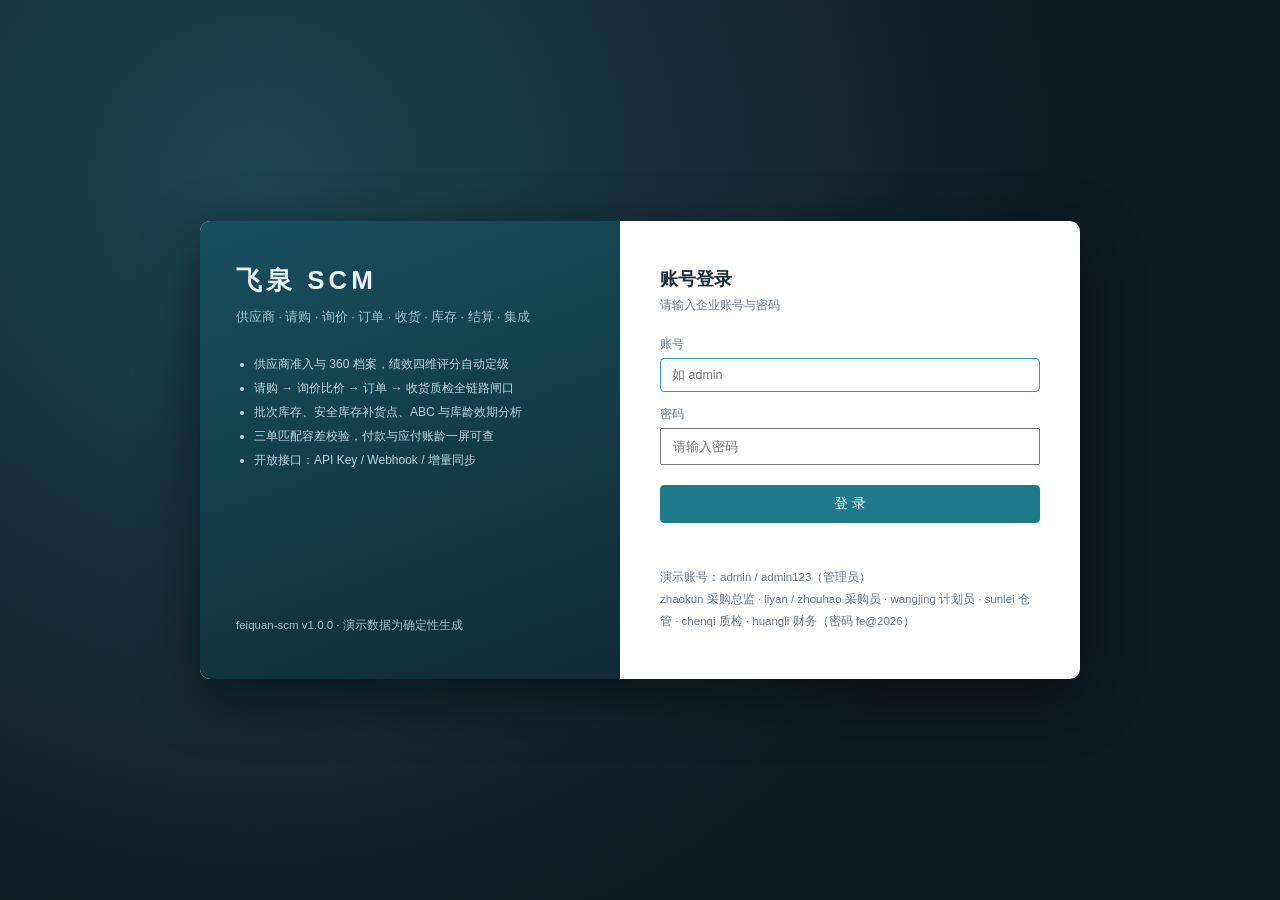
<file: frontend/index.html>
<!DOCTYPE html>
<html lang="zh-CN">
<head>
<meta charset="UTF-8">
<meta name="viewport" content="width=device-width, initial-scale=1">
<title>飞泉 SCM · Feiquan SCM</title>
<link rel="stylesheet" href="style.css">
</head>
<body>
<div class="app">
  <header class="titlebar">
    <div class="brand">
      <div class="logo">泉</div>
      <div>
        <div class="co">飞泉智能装备（苏州）有限公司</div>
        <div class="sys">飞泉 SCM · 供应链协同管理系统</div>
      </div>
    </div>
    <div class="spacer"></div>
    <div class="ver" id="verNo">feiquan-scm-1.0.0</div>
    <span class="opuser link-out" id="btnLogout" title="退出登录" style="cursor:pointer">退出</span>
    <div class="winbtns"><span>—</span><span>□</span><span class="close">×</span></div>
  </header>

  <nav class="menubar" id="menubar"></nav>

  <div class="body">
    <aside class="tree">
      <div class="tree-title"><span style="color:var(--accent2)">■</span> 功能导航</div>
      <div id="tree"></div>
    </aside>

    <section class="workspace">
      <div class="tabstrip" id="tabstrip"></div>
      <div class="page" id="view"></div>
    </section>

    <aside class="side" id="side"></aside>
  </div>

  <footer class="statusbar">
    <span id="statusMsg">就绪</span>
    <span class="spacer"></span>
    <span>账套：<b>FQ-SCM-2026</b></span>
    <span id="pipeLabel">在途采购：—</span>
    <span id="wonLabel">本月到货：—</span>
    <span>期间：<b id="periodLabel">2026-10</b></span>
    <span id="opFoot">操作员：—</span>
  </footer>
</div>

<div class="mask" id="mask"><div class="dialog" id="dialog"></div></div>

<script src="app.js"></script>
<script src="mdm.js"></script>
<script src="buy.js"></script>
<script src="stock.js"></script>
<script src="fin.js"></script>
<script src="intg.js"></script>
</body>
</html>
</file>
<file: frontend/style.css>
:root {
  --bg: #0f1c26;
  --bar: #12262f;
  --bar2: #1a3540;
  --line: #d8dee4;
  --ink: #1f2d38;
  --muted: #6b7a88;
  --accent: #1f7a8c;
  --accent2: #2b9eb3;
  --gold: #c8963e;
  --up: #c0392b;
  --down: #1e8449;
  --warn: #b7791f;
  --bg-soft: #f4f7f9;
}

* { box-sizing: border-box; }

html, body {
  margin: 0;
  padding: 0;
  height: 100%;
  font-family: "Microsoft YaHei", "PingFang SC", "Segoe UI", sans-serif;
  font-size: 13px;
  color: var(--ink);
  background: var(--bg-soft);
}

a { color: var(--accent); text-decoration: none; }
.spacer { flex: 1; }
.mono { font-family: Consolas, "Courier New", monospace; }
.small { font-size: 12px; }
.muted { color: var(--muted); }
.num { text-align: right; font-family: Consolas, monospace; }
.up { color: var(--up); }
.down { color: var(--down); }
.flat { color: var(--muted); }

/* ---------------------------------------------------------------- 应用骨架 */
.app {
  display: flex;
  flex-direction: column;
  height: 100vh;
  min-width: 1180px;
}

.titlebar {
  display: flex;
  align-items: center;
  gap: 12px;
  height: 54px;
  padding: 0 14px;
  background: linear-gradient(180deg, #16323d, #10242c);
  color: #eaf2f5;
  border-bottom: 1px solid #0a171d;
}
.titlebar .brand { display: flex; align-items: center; gap: 10px; }
.titlebar .logo {
  width: 34px; height: 34px; line-height: 34px; text-align: center;
  background: linear-gradient(145deg, var(--accent2), var(--accent));
  border-radius: 8px; font-weight: 700; color: #fff; font-size: 17px;
  box-shadow: 0 2px 8px rgba(0, 0, 0, .35);
}
.titlebar .co { font-size: 13px; font-weight: 600; letter-spacing: .5px; }
.titlebar .sys { font-size: 11px; color: #8fb0bd; margin-top: 2px; }
.titlebar .ver { font-size: 11px; color: #7f9dab; }
.titlebar .opuser { font-size: 12px; color: #cfe0e6; }
.titlebar .winbtns { display: flex; gap: 14px; margin-left: 12px; color: #9ab4bf; font-size: 12px; }
.titlebar .winbtns .close:hover { color: #ff8b7a; }

.menubar {
  display: flex;
  align-items: center;
  gap: 2px;
  height: 36px;
  padding: 0 8px;
  background: var(--bar2);
  border-bottom: 1px solid #0d1e26;
}
.menubar button {
  background: transparent;
  border: 0;
  color: #cfe0e6;
  font-size: 12.5px;
  padding: 6px 13px;
  border-radius: 4px;
  cursor: pointer;
}
.menubar button:hover { background: rgba(255, 255, 255, .1); }
.menubar button.on { background: var(--accent); color: #fff; }

.body { display: flex; flex: 1; min-height: 0; }

.tree {
  width: 186px;
  background: #fff;
  border-right: 1px solid var(--line);
  overflow: auto;
  padding: 8px 0;
}
.tree-title {
  font-size: 11.5px; color: var(--muted); padding: 6px 14px 8px;
  border-bottom: 1px solid #eef1f4; margin-bottom: 6px;
}
.tree .grp { font-size: 12px; color: var(--muted); padding: 8px 14px 4px; }
.tree a {
  display: block; padding: 7px 14px 7px 24px; color: #33434f; font-size: 12.5px;
  border-left: 3px solid transparent;
}
.tree a:hover { background: #f2f7f9; }
.tree a.on { background: #e8f4f7; color: var(--accent); border-left-color: var(--accent); font-weight: 600; }

.workspace { flex: 1; min-width: 0; display: flex; flex-direction: column; }
.tabstrip {
  height: 30px; display: flex; align-items: center; gap: 6px; padding: 0 10px;
  background: #e9eef2; border-bottom: 1px solid var(--line); font-size: 12px; color: var(--muted);
}
.tabstrip .tab {
  background: #fff; border: 1px solid var(--line); border-bottom: 0;
  padding: 4px 12px; border-radius: 4px 4px 0 0; color: var(--ink);
}
.page { flex: 1; overflow: auto; padding: 12px; }

.side {
  width: 262px;
  background: #fff;
  border-left: 1px solid var(--line);
  overflow: auto;
  padding: 10px;
}
.side-block { border: 1px solid #e6ecf0; border-radius: 6px; margin-bottom: 10px; overflow: hidden; }
.side-block .hd {
  background: #f3f7f9; padding: 7px 10px; font-size: 12px; font-weight: 600;
  color: #3b4c58; border-bottom: 1px solid #e6ecf0;
}
.side-block .bd { padding: 9px 10px; }
.side-kv { display: flex; justify-content: space-between; padding: 4px 0; font-size: 12px; }
.side-kv span { color: var(--muted); }

.statusbar {
  height: 26px; display: flex; align-items: center; gap: 18px; padding: 0 12px;
  background: #16323d; color: #b9cdd6; font-size: 11.5px;
}
.statusbar b { color: #eaf2f5; font-weight: 600; }

/* ---------------------------------------------------------------- 通用块 */
.panel {
  background: #fff; border: 1px solid var(--line); border-radius: 6px; margin-bottom: 12px;
  box-shadow: 0 1px 2px rgba(16, 36, 44, .04);
}
.panel-title {
  padding: 9px 12px; font-size: 12.5px; font-weight: 600; color: #2c3e4a;
  border-bottom: 1px solid #edf1f4; display: flex; align-items: center; gap: 8px;
}
.panel-body { padding: 12px; }
.panel-body.flush { padding: 0; }
.panel-actions { margin-left: auto; display: flex; gap: 8px; align-items: center; }

.kpi-grid { display: grid; grid-template-columns: repeat(4, 1fr); gap: 10px; margin-bottom: 12px; }
.kpi-grid.six { grid-template-columns: repeat(6, 1fr); }
.kpi-grid.three { grid-template-columns: repeat(3, 1fr); }
.kpi {
  background: #fff; border: 1px solid var(--line); border-radius: 6px; padding: 11px 13px;
  border-top: 3px solid var(--accent);
}
.kpi.gold { border-top-color: var(--gold); }
.kpi.green { border-top-color: var(--down); }
.kpi.red { border-top-color: var(--up); }
.kpi .k-label { font-size: 11.5px; color: var(--muted); }
.kpi .k-value { font-size: 21px; font-weight: 700; margin-top: 5px; letter-spacing: -.3px; }
.kpi .k-sub { font-size: 11px; color: var(--muted); margin-top: 4px; }

table.grid-table { width: 100%; border-collapse: collapse; font-size: 12.5px; }
table.grid-table th {
  background: #f4f7f9; text-align: left; padding: 8px 10px; font-weight: 600;
  color: #46586a; border-bottom: 1px solid var(--line); white-space: nowrap;
}
table.grid-table td { padding: 7px 10px; border-bottom: 1px solid #eef2f5; }
table.grid-table tbody tr:hover { background: #f8fbfc; }
table.grid-table tr.clickable { cursor: pointer; }
table.grid-table .empty-row td { text-align: center; color: var(--muted); padding: 26px; }
table.grid-table td.num, table.grid-table th.num { text-align: right; font-family: Consolas, monospace; }

.tag {
  display: inline-block; padding: 1px 7px; border-radius: 10px; font-size: 11px;
  background: #eef2f5; color: #55636f; line-height: 18px;
}
.tag.blue { background: #e3f1f5; color: #1f7a8c; }
.tag.green { background: #e6f4ec; color: #1e8449; }
.tag.red { background: #fbeae7; color: #c0392b; }
.tag.gold { background: #fbf2e0; color: #a9772a; }
.tag.gray { background: #eef2f5; color: #6b7a88; }

.btn {
  border: 1px solid var(--line); background: #fff; color: #33434f; padding: 5px 13px;
  border-radius: 4px; cursor: pointer; font-size: 12.5px;
}
.btn:hover { border-color: var(--accent2); color: var(--accent); }
.btn.primary { background: var(--accent); border-color: var(--accent); color: #fff; }
.btn.primary:hover { background: var(--accent2); }
.btn.danger { color: var(--up); border-color: #eccdc9; }
.btn:disabled { opacity: .5; cursor: not-allowed; }
.btn.sm { padding: 3px 9px; font-size: 12px; }

input[type=text], input[type=number], input[type=date], select, textarea {
  border: 1px solid var(--line); border-radius: 4px; padding: 5px 8px; font-size: 12.5px;
  color: var(--ink); background: #fff; outline: none; font-family: inherit;
}
input:focus, select:focus { border-color: var(--accent2); }
.form-row { display: flex; align-items: center; gap: 8px; flex-wrap: wrap; margin-bottom: 10px; }
.form-row label { font-size: 12px; color: var(--muted); }

.msg-list { display: flex; flex-direction: column; gap: 4px; font-size: 12px; }
.msg-list .err { color: var(--up); }
.msg-list .warn { color: var(--warn); }
.msg-list .pass { color: var(--down); }

.progress {
  height: 6px; background: #eef2f5; border-radius: 3px; overflow: hidden; width: 90px;
  display: inline-block; vertical-align: middle;
}
.progress i { display: block; height: 100%; background: var(--accent2); }

.spark { display: inline-flex; align-items: flex-end; gap: 2px; height: 20px; }
.spark i { width: 4px; display: block; background: #cfd8de; }

/* 抽屉 / 弹窗 */
.mask {
  position: fixed; inset: 0; background: rgba(10, 24, 30, .45); display: none;
  align-items: center; justify-content: center; z-index: 90;
}
.mask.on { display: flex; }
.dialog {
  background: #fff; border-radius: 8px; width: 860px; max-width: 94vw; max-height: 88vh;
  overflow: auto; box-shadow: 0 10px 40px rgba(0, 0, 0, .3);
}
.dialog .dh {
  padding: 12px 16px; border-bottom: 1px solid var(--line); font-weight: 600;
  display: flex; align-items: center;
}
.dialog .dh .x { margin-left: auto; cursor: pointer; color: var(--muted); font-size: 16px; }
.dialog .db { padding: 14px 16px; }
.dialog .df {
  padding: 11px 16px; border-top: 1px solid var(--line); display: flex; gap: 8px;
  justify-content: flex-end;
}

/* 登录页 */
.login-wrap {
  min-height: 100vh; display: flex; align-items: center; justify-content: center;
  background: radial-gradient(circle at 20% 20%, #1d4453, #0c1a21 65%);
}
.login-card {
  width: 880px; display: flex; background: #fff; border-radius: 10px; overflow: hidden;
  box-shadow: 0 18px 60px rgba(0, 0, 0, .45);
}
.login-left {
  width: 420px; padding: 42px 36px; color: #eaf4f7;
  background: linear-gradient(160deg, #17505f, #0f2a34);
  display: flex; flex-direction: column;
}
.login-left .lg { font-size: 26px; font-weight: 700; letter-spacing: 4px; }
.login-left .sub { font-size: 12.5px; color: #9fc3cf; margin-top: 8px; line-height: 1.9; }
.login-left ul { margin: 22px 0 0; padding-left: 18px; font-size: 12px; color: #bcd6de; line-height: 2; }
.login-right { flex: 1; padding: 46px 40px; }
.login-right h2 { margin: 0 0 6px; font-size: 18px; }
.login-right .hint { font-size: 12px; color: var(--muted); margin-bottom: 22px; }
.login-right .field { margin-bottom: 14px; }
.login-right .field label { display: block; font-size: 12px; color: var(--muted); margin-bottom: 5px; }
.login-right .field input { width: 100%; padding: 9px 11px; }
.login-right .btn.primary { width: 100%; padding: 9px; margin-top: 6px; font-size: 13.5px; }
.login-err { color: var(--up); font-size: 12px; min-height: 18px; margin-top: 8px; }
.login-demo { margin-top: 18px; font-size: 11.5px; color: var(--muted); line-height: 1.9; }

.chart-legend { display: flex; gap: 14px; font-size: 11.5px; color: var(--muted); }
.chart-legend i { display: inline-block; width: 9px; height: 9px; border-radius: 2px; margin-right: 4px; }

/* ---------------------------------------------------------- 流程审批 */
.nav-badge { display: inline-block; min-width: 16px; padding: 0 5px; margin-left: 6px;
  background: var(--up, #c0392b); color: #fff; border-radius: 9px; font-size: 10.5px;
  line-height: 16px; text-align: center; font-weight: 600; }

.btn.xs { padding: 2px 8px; font-size: 11.5px; }
.btn[disabled] { opacity: .5; cursor: not-allowed; }

.apv-title { font-size: 15px; font-weight: 600; margin: 6px 0 4px; }

.apv-nodes { display: flex; flex-wrap: wrap; gap: 8px; margin: 10px 0 4px; }
.apv-node { display: flex; gap: 8px; align-items: flex-start; min-width: 168px; flex: 1;
  border: 1px solid #e3eaef; border-radius: 6px; padding: 8px 10px; background: #fbfcfd; }
.apv-node.on { border-color: var(--accent2); background: #eff9fb; }
.apv-node.ok { border-color: #9ed3b4; background: #f2fbf6; }
.apv-node.no { border-color: #e6b0a8; background: #fdf4f2; }
.apv-node.skip { opacity: .55; }
.apv-dot { width: 18px; height: 18px; border-radius: 50%; background: #eef2f5; color: #6b7a88;
  font-size: 11px; line-height: 18px; text-align: center; flex: 0 0 18px; }
.apv-node.on .apv-dot { background: var(--accent2); color: #fff; }
.apv-node.ok .apv-dot { background: #1e8449; color: #fff; }
.apv-node.no .apv-dot { background: #c0392b; color: #fff; }
.apv-nb { min-width: 0; }
.apv-nm { font-size: 12.5px; font-weight: 600; }
.apv-cs { margin-top: 4px; display: flex; flex-wrap: wrap; gap: 4px; }
.apv-chip { font-size: 11px; padding: 1px 6px; border-radius: 9px; background: #eef2f5; color: #5d6f7c; }
.apv-chip.on { background: #fbf2e0; color: #a9772a; }
.apv-chip.no { background: #fbeae7; color: #c0392b; }

.apv-tl { border-left: 2px solid #e3eaef; margin-left: 6px; padding-left: 12px; }
.apv-ti { position: relative; padding: 3px 0 7px; font-size: 12px; }
.apv-ti::before { content: ""; position: absolute; left: -18px; top: 8px; width: 7px; height: 7px;
  border-radius: 50%; background: var(--accent2); }
.apv-time { color: #8b9aa6; margin-right: 8px; }
.apv-act { font-weight: 600; margin-right: 6px; }
.apv-who { color: #33475b; margin-right: 6px; }
.apv-cm { color: #5d6f7c; margin: 3px 0 0 2px; line-height: 1.7; }

.apv-form { display: grid; grid-template-columns: repeat(auto-fill, minmax(190px, 1fr)); gap: 6px 14px; font-size: 12.5px; }
.apv-form i { display: block; font-style: normal; color: #8b9aa6; font-size: 11px; }

.apv-ncard { border: 1px dashed #d6e0e7; border-radius: 6px; padding: 6px 10px 2px; margin-bottom: 8px; background: #fbfcfd; }
.apv-ncard .form-row { margin-bottom: 4px; }

/* ---------------------------------------------------------- CRM 组件 */
.kpi-grid.four { grid-template-columns: repeat(4, 1fr); }
.kpi-grid.five { grid-template-columns: repeat(5, 1fr); }

.chips { display: flex; flex-wrap: wrap; gap: 6px; }
.chip {
  border: 1px solid var(--line); background: #fff; color: #4a5b68; border-radius: 14px;
  padding: 3px 11px; font-size: 12px; cursor: pointer;
}
.chip b { margin-left: 6px; color: var(--muted); font-weight: 600; }
.chip.on { background: #e8f4f7; border-color: var(--accent2); color: var(--accent); }
.chip.on b { color: var(--accent); }

.empty-hint { color: var(--muted); font-size: 12px; padding: 14px; text-align: center; }

/* 看板 */
.board { display: flex; gap: 10px; overflow-x: auto; padding-bottom: 8px; }
.board .col {
  flex: 1 0 200px; background: #f7fafb; border: 1px solid #e6ecf0; border-radius: 6px;
  padding: 8px; min-height: 220px;
}
.board .col-hd {
  font-size: 12px; font-weight: 600; color: #3b4c58; margin-bottom: 8px;
  display: flex; justify-content: space-between;
}
.board .col-hd span { font-weight: 400; color: var(--muted); font-size: 11px; }
.card {
  background: #fff; border: 1px solid #e3eaef; border-radius: 5px; padding: 8px 9px;
  margin-bottom: 7px; cursor: pointer; box-shadow: 0 1px 1px rgba(16, 36, 44, .03);
}
.card:hover { border-color: var(--accent2); box-shadow: 0 2px 8px rgba(31, 122, 140, .12); }
.card-t { font-size: 12.5px; font-weight: 600; color: #263943; line-height: 1.4; }
.card-c { font-size: 11.5px; color: var(--muted); margin-top: 2px; }
.card-m { display: flex; justify-content: space-between; align-items: baseline; margin-top: 6px; font-size: 11.5px; }
.card-m b { font-size: 13px; color: #1f7a8c; }
.card-m span { color: var(--muted); }
.card-f { margin-top: 6px; font-size: 11px; color: var(--muted); display: flex; gap: 6px; align-items: center; }

/* 漏斗 */
.funnel { display: flex; flex-direction: column; gap: 7px; }
.fn-row { display: grid; grid-template-columns: 150px 1fr 120px 60px; gap: 10px; align-items: center; }
.fn-name { font-size: 12.5px; color: #33434f; }
.fn-bar { height: 18px; background: #eef3f6; border-radius: 3px; overflow: hidden; }
.fn-bar i {
  display: block; height: 100%;
  background: linear-gradient(90deg, #2b9eb3, #1f7a8c);
}
.fn-val { font-size: 12px; text-align: right; font-family: Consolas, monospace; }
.fn-conv { font-size: 11.5px; color: var(--down); text-align: right; }
.funnel-mini { display: flex; gap: 10px; flex-wrap: wrap; }
.funnel-mini .fm {
  flex: 1 0 120px; border: 1px solid #e6ecf0; border-radius: 5px; padding: 8px 10px;
  background: #fbfdfe;
}
.funnel-mini .fm-v { font-size: 15px; font-weight: 700; color: #1f7a8c; }
.funnel-mini .fm-l { font-size: 11.5px; color: var(--muted); margin-top: 2px; }

/* 时间线 */
.timeline { border-left: 2px solid #e3eaef; margin: 4px 0 4px 6px; padding-left: 12px; }
.tl-item { position: relative; padding: 3px 0 8px; font-size: 12px; color: #33434f; line-height: 1.7; }
.tl-item::before {
  content: ""; position: absolute; left: -17px; top: 9px; width: 7px; height: 7px;
  border-radius: 50%; background: var(--accent2);
}
.tl-time { color: #8b9aa6; margin-right: 8px; font-family: Consolas, monospace; font-size: 11px; }

/* 详情头 */
.detail-head { display: flex; align-items: flex-start; gap: 12px; }
.dh-title { font-size: 16px; font-weight: 600; color: #22333d; }
.dh-tags { margin-left: auto; display: flex; gap: 6px; align-items: center; }
.section-title {
  font-size: 12px; font-weight: 600; color: #3b4c58; margin: 14px 0 8px;
  border-left: 3px solid var(--accent2); padding-left: 8px;
}
.note {
  background: #f6f9fb; border: 1px solid #e6ecf0; border-radius: 5px; padding: 9px 11px;
  font-size: 12.5px; color: #42555f; line-height: 1.8; margin: 8px 0;
}
.warn-box {
  background: #fdf6e9; border: 1px solid #f0dcb8; color: #8a6420; border-radius: 5px;
  padding: 8px 11px; font-size: 12px; margin: 8px 0; line-height: 1.7;
}
.ok-box {
  background: #f1faf4; border: 1px solid #c9e8d5; color: #1e6b43; border-radius: 5px;
  padding: 8px 11px; font-size: 12px; margin: 8px 0; line-height: 1.7;
}
.form-grid { display: grid; grid-template-columns: 110px 1fr 110px 1fr; gap: 8px 10px; align-items: center; }
.form-grid label { font-size: 12px; color: var(--muted); text-align: right; }
.form-grid input, .form-grid select, .form-grid textarea { width: 100%; }
.gate { display: flex; flex-direction: column; gap: 5px; }
.gate-row { display: flex; justify-content: space-between; font-size: 12px; padding: 4px 0;
  border-bottom: 1px dashed #eef2f5; }

.score {
  display: inline-block; min-width: 28px; text-align: center; padding: 1px 6px;
  border-radius: 4px; font-size: 11.5px; font-weight: 700; font-family: Consolas, monospace;
}
.score.green { background: #e6f4ec; color: #1e8449; }
.score.blue { background: #e3f1f5; color: #1f7a8c; }
.score.gold { background: #fbf2e0; color: #a9772a; }
.score.red { background: #fbeae7; color: #c0392b; }

.pill { display: inline-block; padding: 1px 8px; border-radius: 10px; font-size: 11.5px;
  background: #eef2f5; color: #55636f; }
.pill.s2 { background: #fbf2e0; color: #a9772a; }

.tabs { display: flex; gap: 4px; border-bottom: 1px solid var(--line); margin-bottom: 10px; }
.tabs button {
  border: 1px solid transparent; border-bottom: 0; background: transparent; padding: 6px 14px;
  font-size: 12.5px; color: #55636f; cursor: pointer; border-radius: 4px 4px 0 0;
}
.tabs button.on { background: #fff; border-color: var(--line); color: var(--accent); font-weight: 600; }

.code {
  background: #0f2029; color: #d7e6ec; border-radius: 5px; padding: 9px 11px; font-size: 11.5px;
  font-family: Consolas, monospace; line-height: 1.7; overflow-x: auto; white-space: pre;
  margin: 6px 0 0;
}
code { background: #f1f5f8; padding: 1px 5px; border-radius: 3px; font-size: 11.5px;
  font-family: Consolas, monospace; color: #1f5f6d; }
.keybox {
  font-family: Consolas, monospace; font-size: 12.5px; background: #0f2029; color: #9ee6b8;
  padding: 12px; border-radius: 5px; word-break: break-all; margin: 8px 0;
}
.intg-grid { display: grid; grid-template-columns: repeat(3, 1fr); gap: 10px; }
.intg-card { border: 1px solid #e6ecf0; border-radius: 6px; padding: 10px 11px; background: #fbfdfe; }
.intg-card b { font-size: 12.5px; color: #22333d; }
.intg-card .small { margin-top: 4px; line-height: 1.7; }
.calc-box { margin-top: 10px; font-size: 12.5px; background: #f6f9fb; border: 1px solid #e6ecf0;
  border-radius: 5px; padding: 8px 11px; }
.qline { gap: 6px; }
.qline select { flex: 1; min-width: 200px; }
</file>
